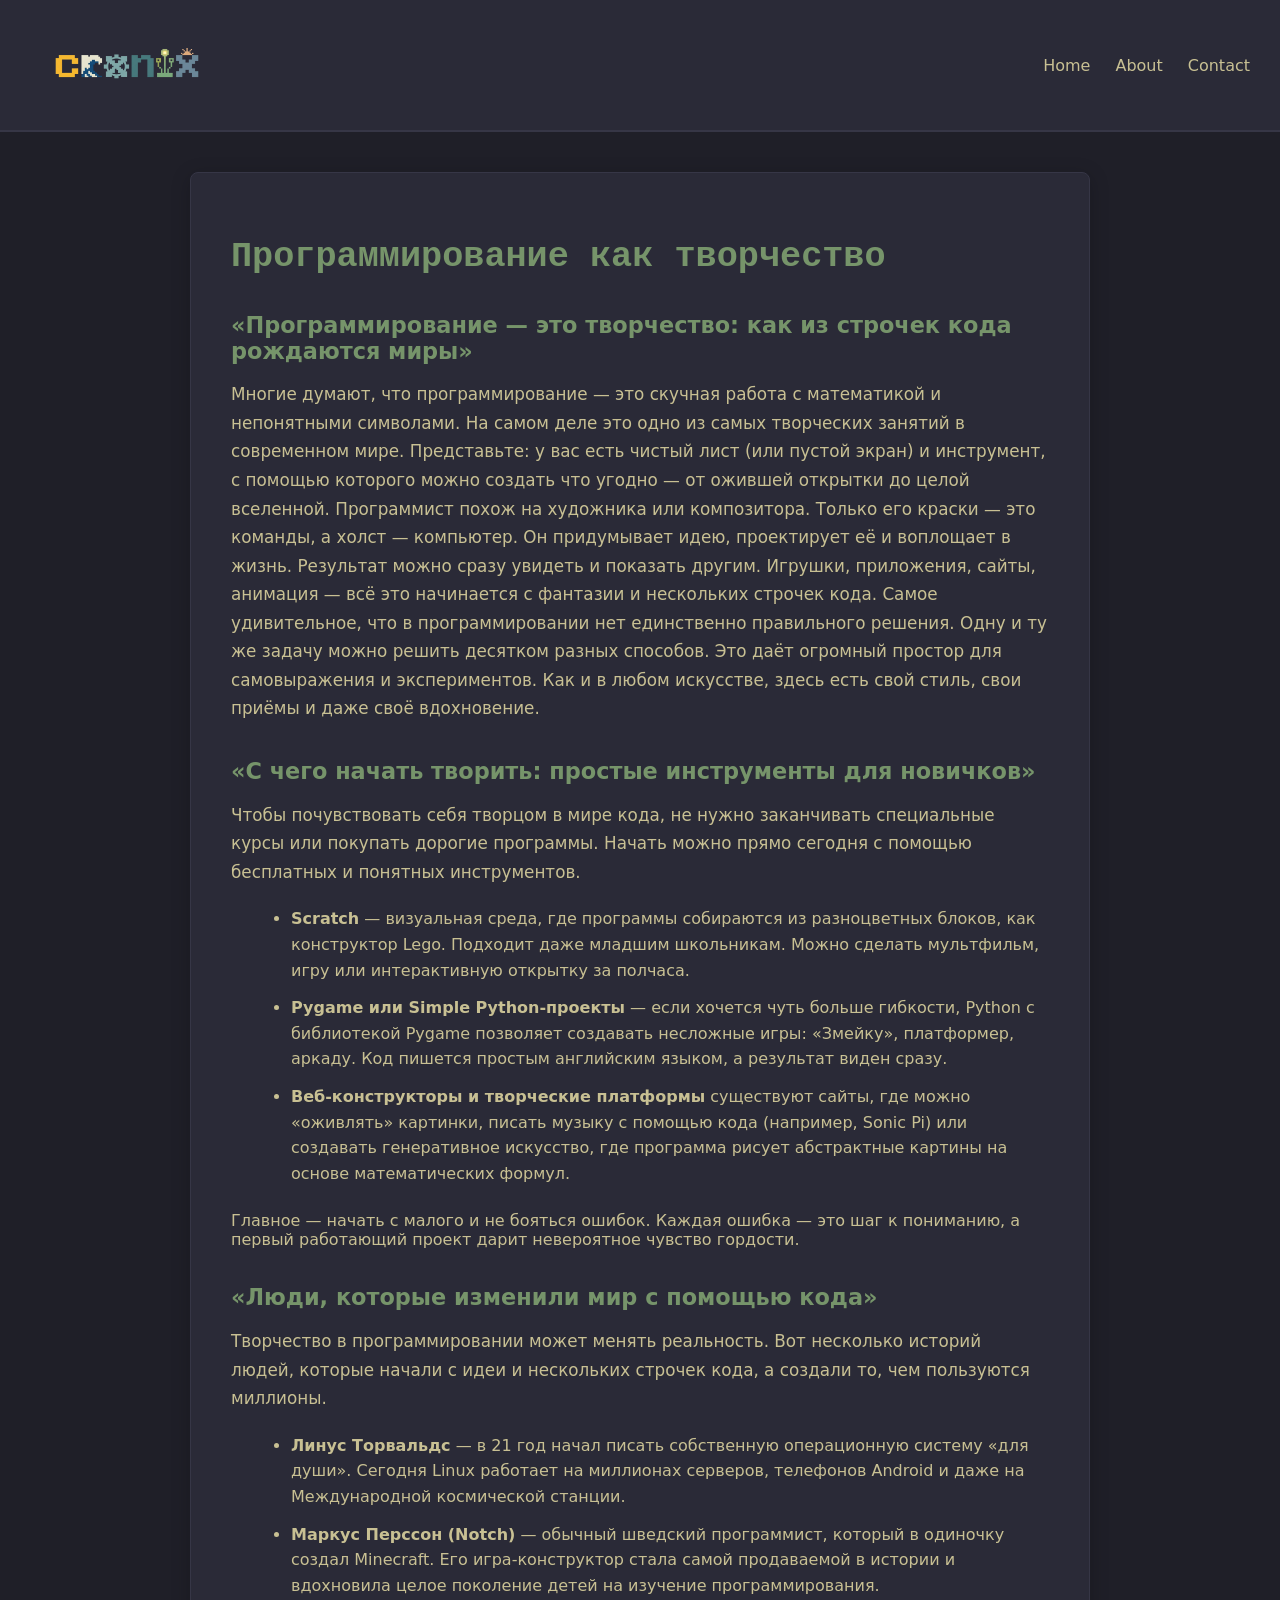
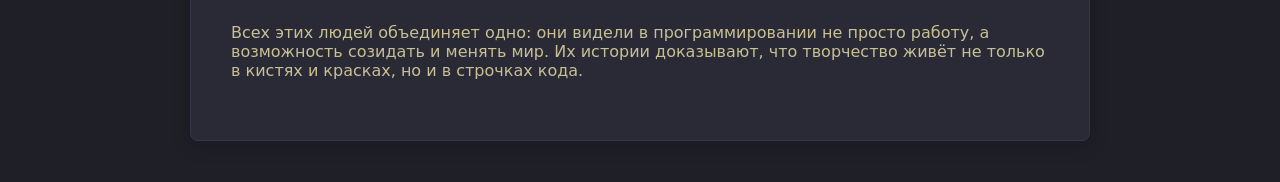
<file: index.html>
<!doctype html>
<html lang="ru">
    <head>
        <meta charset="UTF-8" />
        <meta name="viewport" content="width=device-width, initial-scale=1.0" />
        <title>cron1x</title>
        <title>cron1x</title>
        <link rel="icon" type="image/png" href="logo_cron1x.webp" />
        <link rel="stylesheet" href="style.css" />
    </head>
    <body>
        <header>
            <a href="/" id="logo">
                <img
                    src="logo_cron1x.webp"
                    alt="cron1x"
                    class="pixel-logo"
                    height="96"
                    width="192"
                />
            </a>

            <nav>
                <ul>
                    <li><a href="/">Home</a></li>
                    <li><a href="about.html">About</a></li>
                    <li><a href="/contact">Contact</a></li>
                </ul>
            </nav>
        </header>
        <main>
            <div class="content-sheet">
            <h1>Программирование как творчество</h1>

            <h2>«Программирование — это творчество: как из строчек кода рождаются миры»</h2>

            <p>Многие думают, что программирование — это скучная работа с математикой и непонятными символами. На самом деле это одно из самых творческих занятий в современном мире. Представьте: у вас есть чистый лист (или пустой экран) и инструмент, с помощью которого можно создать что угодно — от ожившей открытки до целой вселенной.

             Программист похож на художника или композитора. Только его краски — это команды, а холст — компьютер. Он придумывает идею, проектирует её и воплощает в жизнь. Результат можно сразу увидеть и показать другим. Игрушки, приложения, сайты, анимация — всё это начинается с фантазии и нескольких строчек кода.

             Самое удивительное, что в программировании нет единственно правильного решения. Одну и ту же задачу можно решить десятком разных способов. Это даёт огромный простор для самовыражения и экспериментов. Как и в любом искусстве, здесь есть свой стиль, свои приёмы и даже своё вдохновение.</p>

             <h2>«С чего начать творить: простые инструменты для новичков»</h2>

             <p>Чтобы почувствовать себя творцом в мире кода, не нужно заканчивать специальные курсы или покупать дорогие программы. Начать можно прямо сегодня с помощью бесплатных и понятных инструментов.
                <ul>
                 <li><strong>Scratch</strong> — визуальная среда, где программы собираются из разноцветных блоков, как конструктор Lego. Подходит даже младшим школьникам. Можно сделать мультфильм, игру или интерактивную открытку за полчаса.</li>
                 <li><strong>Pygame или Simple Python-проекты</strong> — если хочется чуть больше гибкости, Python с библиотекой Pygame позволяет создавать несложные игры: «Змейку», платформер, аркаду. Код пишется простым английским языком, а результат виден сразу. </li>
                 <li><strong>Веб-конструкторы и творческие платформы</strong> существуют сайты, где можно «оживлять» картинки, писать музыку с помощью кода (например, Sonic Pi) или создавать генеративное искусство, где программа рисует абстрактные картины на основе математических формул.</li>
                </ul>
                Главное — начать с малого и не бояться ошибок. Каждая ошибка — это шаг к пониманию, а первый работающий проект дарит невероятное чувство гордости.
             </p>

             <h2>«Люди, которые изменили мир с помощью кода»</h2>

             <p>Творчество в программировании может менять реальность. Вот несколько историй людей, которые начали с идеи и нескольких строчек кода, а создали то, чем пользуются миллионы.
                <ul>
                 <li><strong>Линус Торвальдс</strong> — в 21 год начал писать собственную операционную систему «для души». Сегодня Linux работает на миллионах серверов, телефонов Android и даже на Международной космической станции.</li>
                 <li><strong>Маркус Перссон (Notch)</strong> — обычный шведский программист, который в одиночку создал Minecraft. Его игра-конструктор стала самой продаваемой в истории и вдохновила целое поколение детей на изучение программирования.</li>
                </ul>
                Всех этих людей объединяет одно: они видели в программировании не просто работу, а возможность созидать и менять мир. Их истории доказывают, что творчество живёт не только в кистях и красках, но и в строчках кода.
             </p>
            </div>
        </main>
        <footer></footer>
    </body>
</html>
</file>
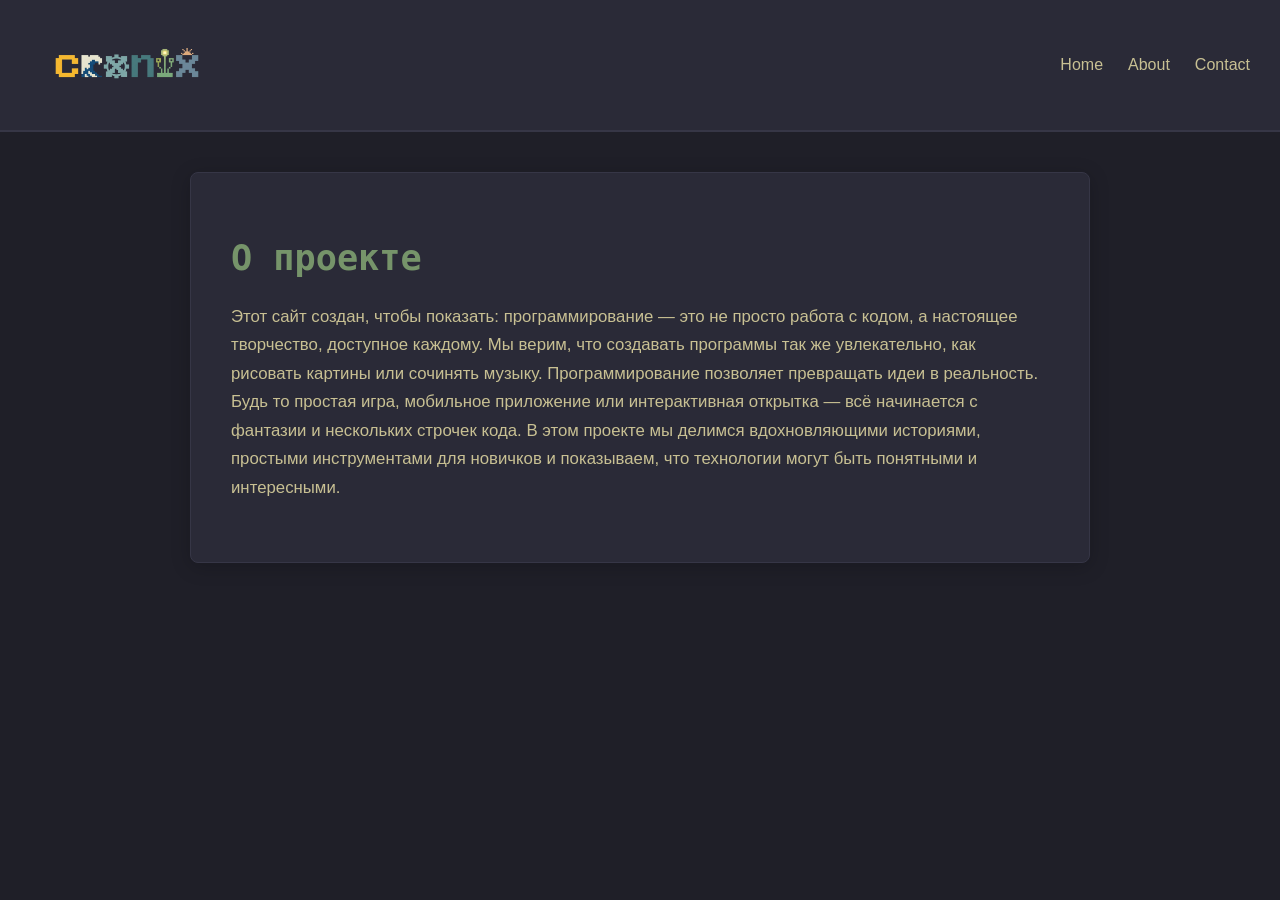
<file: about.html>
<!DOCTYPE html>
<html lang="ru">
    <head>
        <meta charset="UTF-8" />
        <meta name="viewport" content="width=device-width, initial-scale=1.0" />
        <title>About</title>
        <title>About</title>
        <link rel="icon" type="image/png" href="logo_cron1x.webp" />
        <link rel="stylesheet" href="about.css" />
    </head>
<body>
    <header>
            <a href="/" id="logo">
                <img
                    src="logo_cron1x.webp"
                    alt="cron1x"
                    class="pixel-logo"
                    height="96"
                    width="192"
                />
            </a>

            <nav>
                <ul>
                    <li><a href="/">Home</a></li>
                    <li><a href="/about">About</a></li>
                    <li><a href="/contact">Contact</a></li>
                </ul>
            </nav>
        </header>
        <main>

            <div class="content-sheet">

            <h1>О проекте</h1>

            <p>Этот сайт создан, чтобы показать: программирование — это не просто работа с кодом, а настоящее творчество, доступное каждому. Мы верим, что создавать программы так же увлекательно, как рисовать картины или сочинять музыку.

             Программирование позволяет превращать идеи в реальность. Будь то простая игра, мобильное приложение или интерактивная открытка — всё начинается с фантазии и нескольких строчек кода. В этом проекте мы делимся вдохновляющими историями, простыми инструментами для новичков и показываем, что технологии могут быть понятными и интересными.</p>

            </div>

        </main>
        <footer></footer>
    
</body>
</html>
</file>
<file: style.css>
:root {
    /* ФОНОВЫЕ ЦВЕТА (Бэкграунд) */
    --kg-bg-main: #1f1f28; /* Главный глубокий темный фон сайта (mSurface) */
    --kg-bg-side: #2a2a37; /* Панели: фон для хедера, футера и карточек (mSurfaceVariant) */

    /* ТЕКСТ (Буквы) */
    --kg-tx-main: #c8c093; /* Основной мягкий текст цвета пергамента (mOnSurface) */
    --kg-tx-mute: #717c7c; /* Второстепенный серо-зеленый текст (mOnSurfaceVariant) */

    /* ЗАГОЛОВКИ */
    --kg-hd-main: #76946a; /* Главные заголовки h1, h2 (Фирменный зеленый mPrimary) */

    /* ИНТЕРАКТИВ (Ссылки и кнопки) */
    --kg-lnk-main: #7e9cd8; /* Ссылки и кнопки по умолчанию (Приглушенный синий mTertiary) */
    --kg-lnk-hovr: #c0a36e; /* Цвет при наведении мыши (Песочно-желтый mSecondary) */

    /* ГРАНИЦЫ И ЛИНИИ */
    --kg-bd-line: #363646; /* Строгие рамки и разделители (mOutline) */
}

body {
    background-color: var(
        --kg-bg-main
    ); /* Весь сайт теперь светлый, цвета старого пергамента */
    color: var(--kg-tx-main); /* Текст глубокий темный, отлично читается */
    font-family: 'Inter', system-ui, -apple-system, sans-serif;
    margin: 0;
    padding: 0;
}

header {
    background-color: var(--kg-bg-side); /* Выделяющийся серо-зеленый хедер */
    border-bottom: 2px solid var(--kg-bd-line);
    padding: 20px;
}

h1 {
    color: var(--kg-hd-main); /* Фирменный зеленый заголовок */
    font-family: 'JetBrains Mono', monospace;
    font-size: 3rem;
}

/* 1. Выстраиваем логотип и все меню в одну линию */
header {
    display: flex;
    align-items: center; /* Выравнивает логотип и текст по центру вертикали */
    justify-content: space-between; /* Толкает логотип влево, а меню — в самый правый край */
    padding: 15px 30px; /* Внутренние отступы шапки, чтобы код не прилипал к краям */
    background-color: var(
        --kg-bg-side,
        var(--gb-bg-side)
    ); /* Цвет фона шапки */
}

/* 2. Выстраиваем пункты списка (Home, About, Contact) в ряд */
header nav ul {
    display: flex;
    gap: 25px; /* Расстояние между ссылками в пикселях */
    list-style: none; /* Полностью убирает маркеры-точки у списка */
    margin: 0;
    padding: 0;
}

/* 3. Стили для самих ссылок, чтобы они подхватили цвета вашей темы */
header nav ul li a {
    color: var(--kg-tx-main, var(--gb-tx-main));
    text-decoration: none; /* Убирает стандартное синее подчеркивание */
    font-weight: 500;
    transition: color 0.2s ease;
}

/* Эффект при наведении мышки на ссылку */
header nav ul li a:hover {
    color: var(--kg-lnk-main, var(--gb-lnk-main));
}

main {
  max-width: 900px;           /* Максимальная ширина текстовой зоны */
  margin: 0 auto;             /* Центрирует блок по горизонтали */
  padding: 40px 20px;         /* Отступы: 40px сверху/снизу, 20px по бокам */
}

/* Красивая подложка для контента (используем цвета из вашей темы) */
.content-sheet {
  background-color: var(--kg-bg-side, var(--gb-bg-side)); /* Мягкий фон панелей */
  border: 1px solid var(--kg-bd-line, var(--gb-bd-line)); /* Тонкая строгая рамка */
  border-radius: 8px;         /* Слегка скругляем углы */
  padding: 40px;              /* Большие внутренние отступы, чтобы текст «дышал» */
  box-shadow: 0 4px 20px rgba(0, 0, 0, 0.2); /* Легкая глубокая тень */
}

/* Стили для главного заголовка */
.content-sheet h1 {
  color: var(--kg-hd-main, var(--gb-hd-main));
  font-size: 2.2rem;
  margin-bottom: 25px;        /* Отступ снизу от заголовка */
}

/* Стили для подзаголовков внутри статьи */
.content-sheet h2, .content-sheet h3 {
  color: var(--kg-hd-main, var(--gb-hd-main));
  font-size: 1.4rem;
  margin-top: 35px;           /* Отступ сверху, чтобы отделить от предыдущего абзаца */
  margin-bottom: 15px;        /* Отступ снизу до текста */
}

/* Стили для обычных абзацев текста */
.content-sheet p {
  margin-bottom: 20px;        /* Отступ между абзацами */
  font-size: 1.05rem;         /* Чуть-чуть увеличиваем размер для шрифта Inter */
  line-height: 1.7;           /* Увеличиваем расстояние между строками для читаемости */
}

/* Стили для списков (ваши пункты про Scratch, Pygame и т.д.) */
.content-sheet ul {
  margin-left: 20px;          /* Отступ слева для всего списка */
  margin-bottom: 25px;
}

.content-sheet li {
  margin-bottom: 12px;        /* Расстояние между пунктами списка */
  line-height: 1.6;
}

@media (max-width: 650px) {
  
  /* 1. В шапке меняем направление с горизонтального на вертикальное */
  header {
    flex-direction: column; 
    gap: 15px;             /* Расстояние между логотипом и списком */
    padding: 15px 10px;    /* Уменьшаем боковые отступы на смартфонах */
    text-align: center;
  }

  /* 2. Делаем пункты списка покрупнее, чтобы по ним было удобно тапать пальцем */
  header nav ul {
    gap: 20px;             /* Расстояние между кнопками меню на телефоне */
  }
  
  header nav ul li a {
    font-size: 1.1rem;     /* Немного увеличиваем размер шрифта для пальцев */
  }

  main {
  max-width: 900px;           /* Максимальная ширина текстовой зоны */
  margin: 0 auto;             /* Центрирует блок по горизонтали */
  padding: 40px 20px;         /* Отступы: 40px сверху/снизу, 20px по бокам */
}

/* Красивая подложка для контента (используем цвета из вашей темы) */
.content-sheet {
  background-color: var(--kg-bg-side, var(--gb-bg-side)); /* Мягкий фон панелей */
  border: 1px solid var(--kg-bd-line, var(--gb-bd-line)); /* Тонкая строгая рамка */
  border-radius: 8px;         /* Слегка скругляем углы */
  padding: 40px;              /* Большие внутренние отступы, чтобы текст «дышал» */
  box-shadow: 0 4px 20px rgba(0, 0, 0, 0.2); /* Легкая глубокая тень */
}

/* Стили для главного заголовка */
.content-sheet h1 {
  color: var(--kg-hd-main, var(--gb-hd-main));
  font-size: 1.7rem;
  margin-bottom: 25px;        /* Отступ снизу от заголовка */
}

/* Стили для подзаголовков внутри статьи */
.content-sheet h2, .content-sheet h3 {
  color: var(--kg-hd-main, var(--gb-hd-main));
  font-size: 1.2rem;
  margin-top: 35px;           /* Отступ сверху, чтобы отделить от предыдущего абзаца */
  margin-bottom: 15px;        /* Отступ снизу до текста */
}

/* Стили для обычных абзацев текста */
.content-sheet p {
  margin-bottom: 20px;        /* Отступ между абзацами */
  font-size: 1.05rem;         /* Чуть-чуть увеличиваем размер для шрифта Inter */
  line-height: 1.7;           /* Увеличиваем расстояние между строками для читаемости */
}

/* Стили для списков (ваши пункты про Scratch, Pygame и т.д.) */
.content-sheet ul {
  margin-left: 20px;          /* Отступ слева для всего списка */
  margin-bottom: 25px;
}

.content-sheet li {
  margin-bottom: 12px;        /* Расстояние между пунктами списка */
  line-height: 1.6;
}

}
</file>
<file: about.css>
:root {
    /* ФОНОВЫЕ ЦВЕТА (Бэкграунд) */
    --kg-bg-main: #1f1f28; /* Главный глубокий темный фон сайта (mSurface) */
    --kg-bg-side: #2a2a37; /* Панели: фон для хедера, футера и карточек (mSurfaceVariant) */

    /* ТЕКСТ (Буквы) */
    --kg-tx-main: #c8c093; /* Основной мягкий текст цвета пергамента (mOnSurface) */
    --kg-tx-mute: #717c7c; /* Второстепенный серо-зеленый текст (mOnSurfaceVariant) */

    /* ЗАГОЛОВКИ */
    --kg-hd-main: #76946a; /* Главные заголовки h1, h2 (Фирменный зеленый mPrimary) */

    /* ИНТЕРАКТИВ (Ссылки и кнопки) */
    --kg-lnk-main: #7e9cd8; /* Ссылки и кнопки по умолчанию (Приглушенный синий mTertiary) */
    --kg-lnk-hovr: #c0a36e; /* Цвет при наведении мыши (Песочно-желтый mSecondary) */

    /* ГРАНИЦЫ И ЛИНИИ */
    --kg-bd-line: #363646; /* Строгие рамки и разделители (mOutline) */
}

body {
    background-color: var(
        --kg-bg-main
    ); /* Весь сайт теперь светлый, цвета старого пергамента */
    color: var(--kg-tx-main); /* Текст глубокий темный, отлично читается */
    font-family: sans-serif;
    margin: 0;
    padding: 0;
}

header {
    background-color: var(--kg-bg-side); /* Выделяющийся серо-зеленый хедер */
    border-bottom: 2px solid var(--kg-bd-line);
    padding: 20px;
}

h1 {
    color: var(--kg-hd-main); /* Фирменный зеленый заголовок */
    font-family: 'JetBrains Mono', monospace;
    font-size: 3rem;
}

/* 1. Выстраиваем логотип и все меню в одну линию */
header {
    display: flex;
    align-items: center; /* Выравнивает логотип и текст по центру вертикали */
    justify-content: space-between; /* Толкает логотип влево, а меню — в самый правый край */
    padding: 15px 30px; /* Внутренние отступы шапки, чтобы код не прилипал к краям */
    background-color: var(
        --kg-bg-side,
        var(--gb-bg-side)
    ); /* Цвет фона шапки */
}

/* 2. Выстраиваем пункты списка (Home, About, Contact) в ряд */
header nav ul {
    display: flex;
    gap: 25px; /* Расстояние между ссылками в пикселях */
    list-style: none; /* Полностью убирает маркеры-точки у списка */
    margin: 0;
    padding: 0;
}

/* 3. Стили для самих ссылок, чтобы они подхватили цвета вашей темы */
header nav ul li a {
    color: var(--kg-tx-main, var(--gb-tx-main));
    text-decoration: none; /* Убирает стандартное синее подчеркивание */
    font-weight: 500;
    transition: color 0.2s ease;
}

/* Эффект при наведении мышки на ссылку */
header nav ul li a:hover {
    color: var(--kg-lnk-main, var(--gb-lnk-main));
}

main {
  max-width: 900px;           /* Максимальная ширина текстовой зоны */
  margin: 0 auto;             /* Центрирует блок по горизонтали */
  padding: 40px 20px;         /* Отступы: 40px сверху/снизу, 20px по бокам */
}

.content-sheet {
  background-color: var(--kg-bg-side, var(--gb-bg-side)); /* Мягкий фон панелей */
  border: 1px solid var(--kg-bd-line, var(--gb-bd-line)); /* Тонкая строгая рамка */
  border-radius: 8px;         /* Слегка скругляем углы */
  padding: 40px;              /* Большие внутренние отступы, чтобы текст «дышал» */
  box-shadow: 0 4px 20px rgba(0, 0, 0, 0.2); /* Легкая глубокая тень */
}

/* Стили для главного заголовка */
.content-sheet h1 {
  color: var(--kg-hd-main, var(--gb-hd-main));
  font-size: 2.2rem;
  margin-bottom: 25px;        /* Отступ снизу от заголовка */
}

/* Стили для подзаголовков внутри статьи */
.content-sheet h2, .content-sheet h3 {
  color: var(--kg-hd-main, var(--gb-hd-main));
  font-size: 1.4rem;
  margin-top: 35px;           /* Отступ сверху, чтобы отделить от предыдущего абзаца */
  margin-bottom: 15px;        /* Отступ снизу до текста */
}

/* Стили для обычных абзацев текста */
.content-sheet p {
  margin-bottom: 20px;        /* Отступ между абзацами */
  font-size: 1.05rem;         /* Чуть-чуть увеличиваем размер для шрифта Inter */
  line-height: 1.7;           /* Увеличиваем расстояние между строками для читаемости */
}

/* Стили для списков (ваши пункты про Scratch, Pygame и т.д.) */
.content-sheet ul {
  margin-left: 20px;          /* Отступ слева для всего списка */
  margin-bottom: 25px;
}

.content-sheet li {
  margin-bottom: 12px;        /* Расстояние между пунктами списка */
  line-height: 1.6;
}


@media (max-width: 650px) {
  
  /* 1. В шапке меняем направление с горизонтального на вертикальное */
  header {
    flex-direction: column; 
    gap: 15px;             /* Расстояние между логотипом и списком */
    padding: 15px 10px;    /* Уменьшаем боковые отступы на смартфонах */
    text-align: center;
  }

  /* 2. Делаем пункты списка покрупнее, чтобы по ним было удобно тапать пальцем */
  header nav ul {
    gap: 20px;             /* Расстояние между кнопками меню на телефоне */
  }
  
  header nav ul li a {
    font-size: 1.1rem;     /* Немного увеличиваем размер шрифта для пальцев */
  }

  main {
  max-width: 900px;           /* Максимальная ширина текстовой зоны */
  margin: 0 auto;             /* Центрирует блок по горизонтали */
  padding: 40px 20px;         /* Отступы: 40px сверху/снизу, 20px по бокам */
}

  .content-sheet {
  background-color: var(--kg-bg-side, var(--gb-bg-side)); /* Мягкий фон панелей */
  border: 1px solid var(--kg-bd-line, var(--gb-bd-line)); /* Тонкая строгая рамка */
  border-radius: 8px;         /* Слегка скругляем углы */
  padding: 40px;              /* Большие внутренние отступы, чтобы текст «дышал» */
  box-shadow: 0 4px 20px rgba(0, 0, 0, 0.2); /* Легкая глубокая тень */
}

/* Стили для главного заголовка */
.content-sheet h1 {
  color: var(--kg-hd-main, var(--gb-hd-main));
  font-size: 1.7rem;
  margin-bottom: 25px;        /* Отступ снизу от заголовка */
}

/* Стили для подзаголовков внутри статьи */
.content-sheet h2, .content-sheet h3 {
  color: var(--kg-hd-main, var(--gb-hd-main));
  font-size: 1.2rem;
  margin-top: 35px;           /* Отступ сверху, чтобы отделить от предыдущего абзаца */
  margin-bottom: 15px;        /* Отступ снизу до текста */
}

/* Стили для обычных абзацев текста */
.content-sheet p {
  margin-bottom: 20px;        /* Отступ между абзацами */
  font-size: 1.05rem;         /* Чуть-чуть увеличиваем размер для шрифта Inter */
  line-height: 1.7;           /* Увеличиваем расстояние между строками для читаемости */
}

/* Стили для списков (ваши пункты про Scratch, Pygame и т.д.) */
.content-sheet ul {
  margin-left: 20px;          /* Отступ слева для всего списка */
  margin-bottom: 25px;
}

.content-sheet li {
  margin-bottom: 12px;        /* Расстояние между пунктами списка */
  line-height: 1.6;
}

}
</file>
